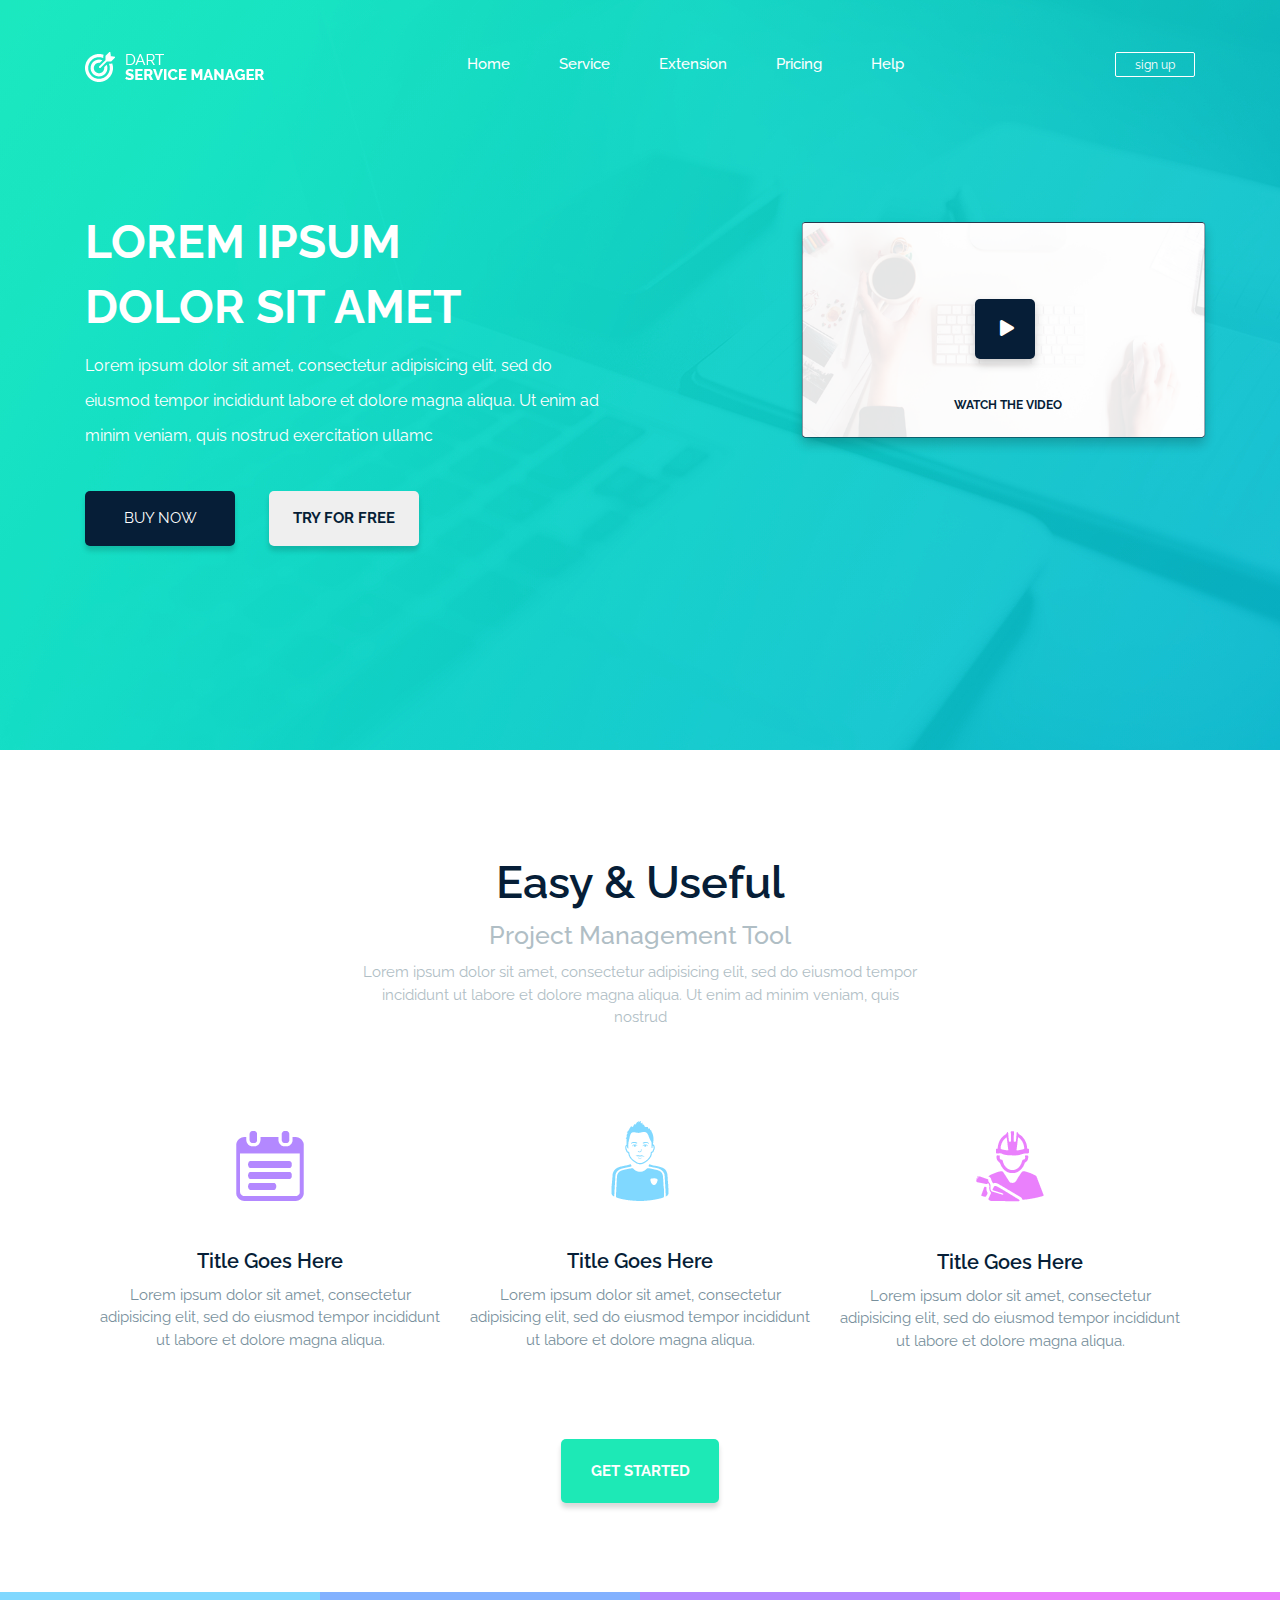
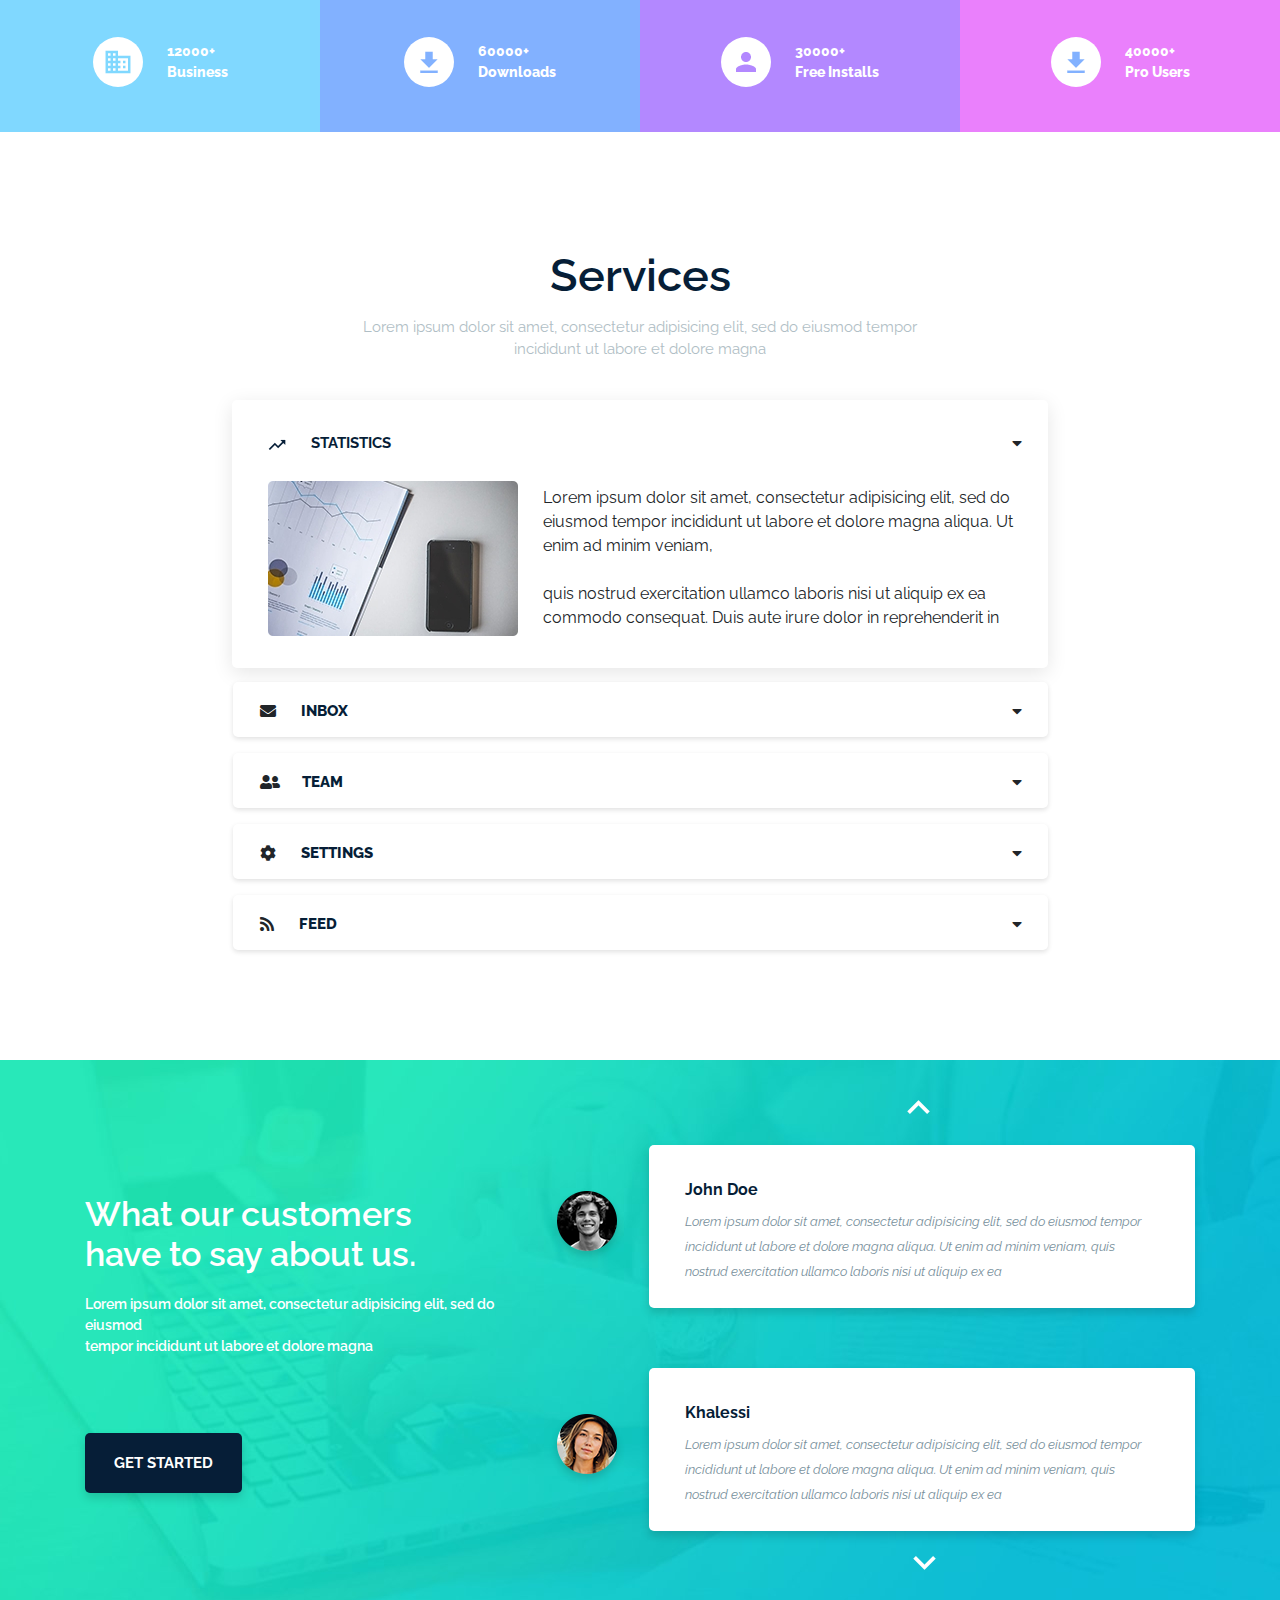
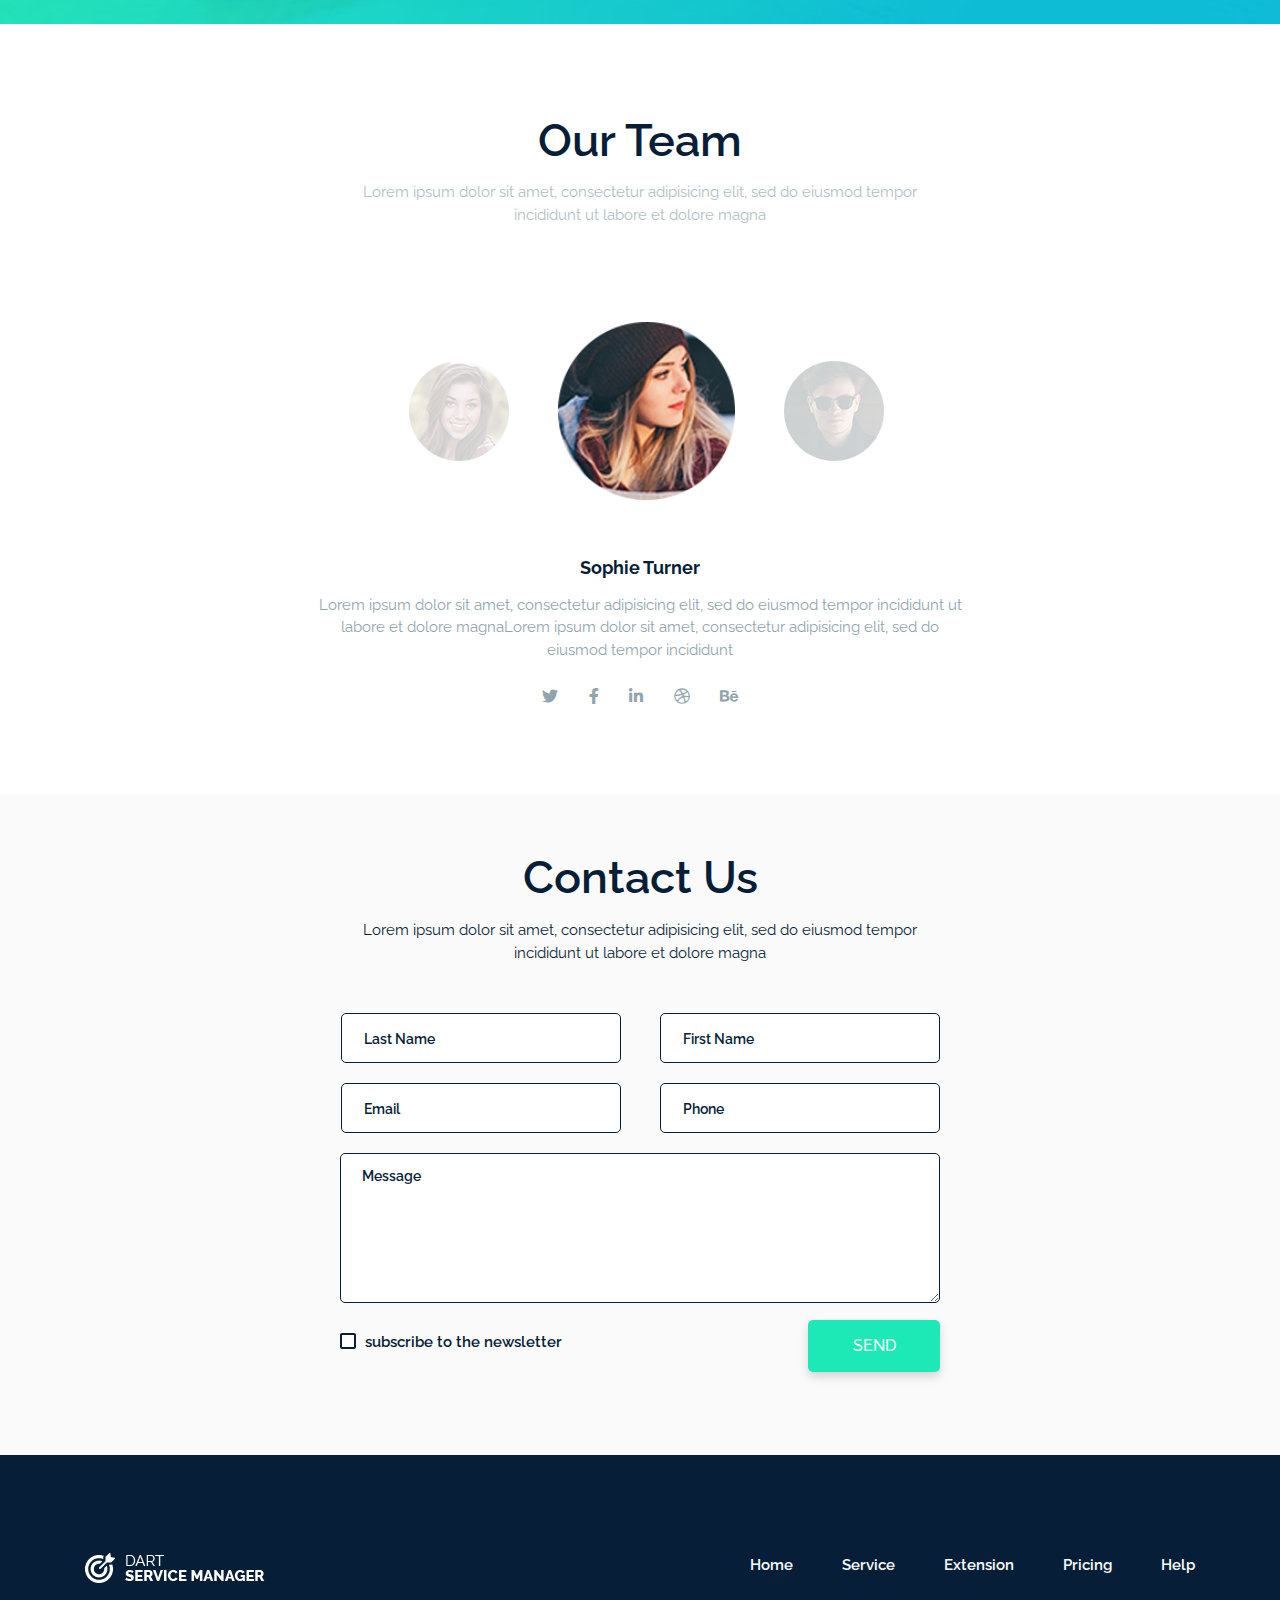
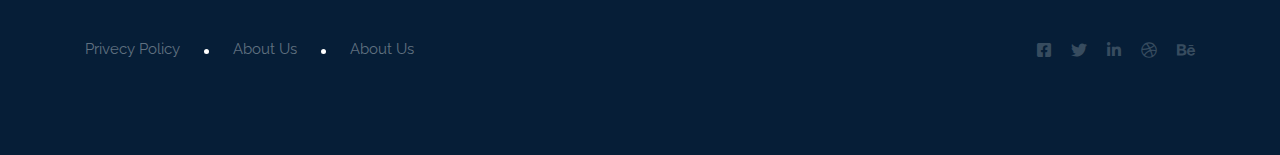
<file: src/index.html>
<!DOCTYPE html>
<html lang="en">
<head>
    <meta charset="UTF-8">
    <meta name="viewport" content="width=device-width, initial-scale=1.0">
    <title>Lemon X2</title>
    <link href="https://fonts.googleapis.com/css2?family=Raleway:ital,wght@0,400;0,600;0,700;0,800;1,500&display=swap" rel="stylesheet">
    <link rel="stylesheet" href="css/bootstrap-reboot.min.css">
    <link rel="stylesheet" href="css/bootstrap-grid.min.css">
    <link rel="stylesheet" href="css/fontawesome-free/css/all.min.css">
    <link rel="stylesheet" href="css/style.min.css">
    
</head>
<body>
    <header>
        <div class="container">
            <div class="header_menu">
                <div class="logo"><a href="#"><img src="icons/logo.png" alt=""></a></div>
                <nav>
                    <ul class="menu">
                        <li class="menu_item"><a href="#" class="menu_link">Home</a></li>
                        <li class="menu_item"><a href="#" class="menu_link">Service</a></li>
                        <li class="menu_item"><a href="#" class="menu_link">Extension</a></li>
                        <li class="menu_item"><a href="#" class="menu_link">Pricing</a></li>
                        <li class="menu_item"><a href="#" class="menu_link">Help</a></li>
                    </ul>
                </nav>
                <button class="btn">sign up</button>
            </div>
            <div class="subheader">
                <div class="information">
                    <h1 class="title">lorem Ipsum <br> Dolor sit amet </h1>
                    <div class="header_text active">
                        Lorem ipsum dolor sit amet, consectetur adipisicing elit, sed do <br> eiusmod tempor incididunt labore et dolore magna aliqua. Ut enim ad <br> minim veniam, quis nostrud exercitation ullamc
                    </div>
                    <div class="menu_btn">
                        <button class="buy">Buy now</button>
                        <button class="try">Try for free</button>
                    </div>
                </div>
                <div class="video">
                    <img src="img/video.png" alt="">
                    <button class="video_btn"><i class="fas fa-play"></i></button>
                    <div class="video_text">Watch the video</div>
                </div>
            </div>
        </div>
    </header>

    <section class="easy">
        <div class="container">
            <div class="easy_header">
                <div class="title">Easy & Useful</div>
                <div class="lable">Project Management Tool</div>
                <div class="sub_lable">Lorem ipsum dolor sit amet, consectetur adipisicing elit, sed do eiusmod tempor  <br>incididunt ut labore et dolore magna aliqua. Ut enim ad minim veniam, quis <br> nostrud</div>
            </div>

            <div class="easy_info">
                <div class="easy_info_block">
                    <div class="info_img">
                        <img src="icons/calendar.png" alt="">
                    </div>
                    <div class="info_text">
                        <div class="info_text_title">Title Goes Here</div>
                        <div class="info_text_text">Lorem ipsum dolor sit amet, consectetur <br> adipisicing elit, sed do eiusmod tempor incididunt <br> ut labore et dolore magna aliqua.</div>
                    </div>
                </div>
                <div class="easy_info_block">
                    <div class="info_img">
                        <img src="icons/human.png" alt="">
                    </div>
                    <div class="info_text">
                        <div class="info_text_title">Title Goes Here</div>
                        <div class="info_text_text">Lorem ipsum dolor sit amet, consectetur <br> adipisicing elit, sed do eiusmod tempor incididunt <br> ut labore et dolore magna aliqua.</div>
                    </div>
                </div>
                <div class="easy_info_block">
                    <div class="info_img">
                        <img src="icons/fireman.png" alt="">
                    </div>
                    <div class="info_text">
                        <div class="info_text_title">Title Goes Here</div>
                        <div class="info_text_text">Lorem ipsum dolor sit amet, consectetur <br> adipisicing elit, sed do eiusmod tempor incididunt <br> ut labore et dolore magna aliqua.</div>
                    </div>
                </div>
            </div>
            <button class="easy_btn">Get started</button>
        </div>
    </section>

    <section class="user_info">
        <div class="user_main">
            <div class="user_info_block_blue">
                <div class="info_block_text">
                    <div class="user_img"><img src="icons/city.png" alt="city"></div>
                    <div class="user_text">12000+ <br> Business</div>
                </div>
            </div>
            <div class="user_info_block_sin">
                <div class="info_block_text">
                    <div class="user_img"><img src="icons/donwload.png" alt="Downloads"></div>
                    <div class="user_text">60000+ <br> Downloads</div>
                </div>
            </div>
            <div class="user_info_block_purp">
                <div class="info_block_text">
                    <div class="user_img"><img src="icons/user_icons.png" alt="user"></div>
                    <div class="user_text">30000+ <br> Free Installs</div>
                </div>
            </div>
            <div class="user_info_block_pink">
                <div class="info_block_text">
                    <div class="user_img"><img src="icons/donwload.png" alt="Downloads"></div>
                    <div class="user_text">40000+ <br> Pro Users</div>
                </div>
            </div>
        </div>
    </section>

    <section class="service">
        <div class="container">
            <div class="service_header">
                <div class="title">Services</div>
                <div class="sub_lable">Lorem ipsum dolor sit amet, consectetur adipisicing elit, sed do eiusmod tempor <br> incididunt ut labore et dolore magna</div>
            </div>
            <div class="statistics">
                <div class="statistics_menu">
                    <div class="statistics_menu_logo">
                        <div class="statistics_menu_img"><img src="icons/diagram.png" alt="diagram"></div>
                        <div class="statistics_menu_H">Statistics</div>
                    </div>
                    <div class="drop_down"><i class="fas fa-caret-down"></i></div>
                </div>
                <div class="statistics_info">
                    <div class="statistics_info_img"><img src="img/analytics.jpg" alt="mobile"></div>
                    <div class="statistics_info_text">Lorem ipsum dolor sit amet, consectetur adipisicing elit, sed do <br> eiusmod tempor incididunt ut labore et dolore magna aliqua. Ut <br> enim ad minim veniam,
                        <br>
                        <br>
                    quis nostrud exercitation ullamco laboris nisi ut aliquip ex ea <br> commodo consequat. Duis aute irure dolor in reprehenderit in</div>
                </div>
            </div>
            <div class="service_menu">
                <div class="service_menu_item">
                    <div class="service_menu_item_logo">
                        <div class="service_menu_item_logo_I"><i class="fas fa-envelope"></i></div>
                        <div class="service_menu_item_logo_H">inbox</div>
                    </div>
                    <div class="serivce_menu_item_img"><i class="fas fa-caret-down"></i></div>
                </div>
            </div>
            <div class="service_menu team">
                <div class="service_menu_item">
                    <div class="service_menu_item_logo">
                        <div class="service_menu_item_logo_I"><i class="fas fa-user-friends"></i></div>
                        <div class="service_menu_item_logo_H">team</div>
                    </div>
                    <div class="serivce_menu_item_img"><i class="fas fa-caret-down"></i></div>
                </div>
            </div>
            <div class="service_menu">
                <div class="service_menu_item">
                    <div class="service_menu_item_logo">
                        <div class="service_menu_item_logo_I"><i class="fas fa-cog"></i></div>
                        <div class="service_menu_item_logo_H">settings</div>
                    </div>
                    <div class="serivce_menu_item_img"><i class="fas fa-caret-down"></i></div>
                </div>
            </div>
            <div class="service_menu">
                <div class="service_menu_item">
                    <div class="service_menu_item_logo">
                        <div class="service_menu_item_logo_I"><i class="fas fa-rss"></i></div>
                        <div class="service_menu_item_logo_H">feed</div>
                    </div>
                    <div class="serivce_menu_item_img"><i class="fas fa-caret-down"></i></div>
                </div>
            </div>
        </div>
    </section>

    <section class="comments">
        <div class="container">
            <div class="comments_main">

                <div class="comments_logo">
                    <div class="comments_text_block">
                        <h2 class="comments_title">What our customers <br> have to say about us.</h2>
                        <div class="comments_lable">Lorem ipsum dolor sit amet, consectetur adipisicing elit, sed do eiusmod <br> tempor incididunt ut labore et dolore magna</div>
                        <button class="started">Get started</button>
                    </div>
                </div>

                <div class="comments_user">
                    <div class="comments_user_block">
                        <div class="dropUp"><img src="icons/dropUp.png" alt="dropUp"></div>
                        <div class="comments_user_text_block">
                            <div class="comments_user_img"><img src="img/comments_man.png" alt="man"></div>
                            <div class="comments_user_comment">
                                <div class="service_menu_item_logo_H">John Doe</div>
                                <div class="comments_user_label">Lorem ipsum dolor sit amet, consectetur adipisicing elit, sed do eiusmod tempor <br> incididunt ut labore et dolore magna aliqua. Ut enim ad minim veniam, quis <br> nostrud exercitation ullamco laboris nisi ut aliquip ex ea</div>
                            </div>
                        </div>
                        <!-- woman commment -->
                        <div class="comments_user_text_block">
                            <div class="comments_user_img"><img src="img/comments_woman.png" alt="man"></div>
                            <div class="comments_user_comment">
                                <div class="service_menu_item_logo_H">Khalessi</div>
                                <div class="comments_user_label">Lorem ipsum dolor sit amet, consectetur adipisicing elit, sed do eiusmod tempor <br> incididunt ut labore et dolore magna aliqua. Ut enim ad minim veniam, quis <br> nostrud exercitation ullamco laboris nisi ut aliquip ex ea</div>
                            </div>
                        </div>
                        <div class="dropUpDown"><img src="icons/dropUp.png" alt="dropUp"></div>
                    </div>
                </div>

            </div>
        </div>
    </section>

    <section class="team">
        <div class="container">
            <div class="title">Our Team</div>
            <div class="sub_lable">Lorem ipsum dolor sit amet, consectetur adipisicing elit, sed do eiusmod tempor <br> incididunt ut labore et dolore magna</div>
            <div class="slider">
                <div class="slider_img">
                    <img src="img/team_leftWoman.png" alt="woman">
                    <img src="img/Team_woman.png" alt="woman">
                    <img src="img/team_man.png" alt="man">
                </div>
            </div>
            <div class="team_name">Sophie Turner</div>
            <div class="team_name_comment">Lorem ipsum dolor sit amet, consectetur adipisicing elit, sed do eiusmod tempor incididunt ut <br> labore et dolore magnaLorem ipsum dolor sit amet, consectetur adipisicing elit, sed do <br> eiusmod tempor incididunt</div> 
            <div class="social">
                <a href="#"><i class="fab fa-twitter"></i></a>
                <a href="#"><i class="fab fa-facebook-f"></i></a>
                <a href="#"><i class="fab fa-linkedin-in"></i></a>
                <a href="#"><i class="fab fa-dribbble"></i></a>
                <a href="#"><i class="fab fa-behance"></i></a>
            </div>
        </div>
    </section>

    <section class="contact">
        <div class="container">
            <div class="title">Contact Us</div>
            <div class="lable">Lorem ipsum dolor sit amet, consectetur adipisicing elit, sed do eiusmod tempor <br> incididunt ut labore et dolore magna</div>

            <form action="#" method="post">
                <div class="form_input">
                    <div class="left_input">
                        <input type="text" name="user_last_name" placeholder="Last Name">
                        <input type="text" name="user_first_name" placeholder="First Name">
                    </div>
                    <div class="right_input">
                        <input type="mail" name="user_mail" placeholder="Email">
                        <input type="tel" name="user_phone" placeholder="Phone">
                    </div>    
                </div>
                <textarea name="text" id="contact_message" cols="600" rows="150" placeholder="Message"></textarea><br>
                <div class="check">
                    <div class="check_block">
                        <input type="checkbox" name="user_subscribe" id="user_check" ><label for="user_check">subscribe to the newsletter</label>
                    </div>
                    
                    <button type="submit" class="check_btn">send</button>
                </div>
                
            </form>
        </div>
    </section>
    <footer>
        <div class="container">
            <div class="footer_menu">
                <div class="footer_menu_information">
                    <div class="logo"><img src="icons/logo.png" alt="dart"></div>
                    <div class="information_link">
                        <a href="#">Privecy Policy </a><span class="circle"></span>
                        <a href="#">About Us </a><span class="circle"></span>
                        <a href="#">About Us</a>
                    </div>
                </div>
                <div class="footer_menu_link">
                    <nav>
                        <ul class="menu_link">
                            <li class="menu_link_item"><a href="#">Home</a></li>
                            <li class="menu_link_item"><a href="#">Service</a></li>
                            <li class="menu_link_item"><a href="#">Extension</a></li>
                            <li class="menu_link_item"><a href="#">Pricing</a></li>
                            <li class="menu_link_item last_item"><a href="#">Help</a></li>
                        </ul>
                    </nav>
                    <div class="social">
                        <div class="social_item"><i class="fab fa-facebook-square"></i></div>
                        <div class="social_item"><i class="fab fa-twitter"></i></div>
                        <div class="social_item"><i class="fab fa-linkedin-in"></i></div>
                        <div class="social_item"><i class="fab fa-dribbble"></i></div>
                        <div class="social_item"><i class="fab fa-behance"></i></div>
                    </div>
                </div>
            </div>
        </div>
    </footer>
</body>
</html>
</file>
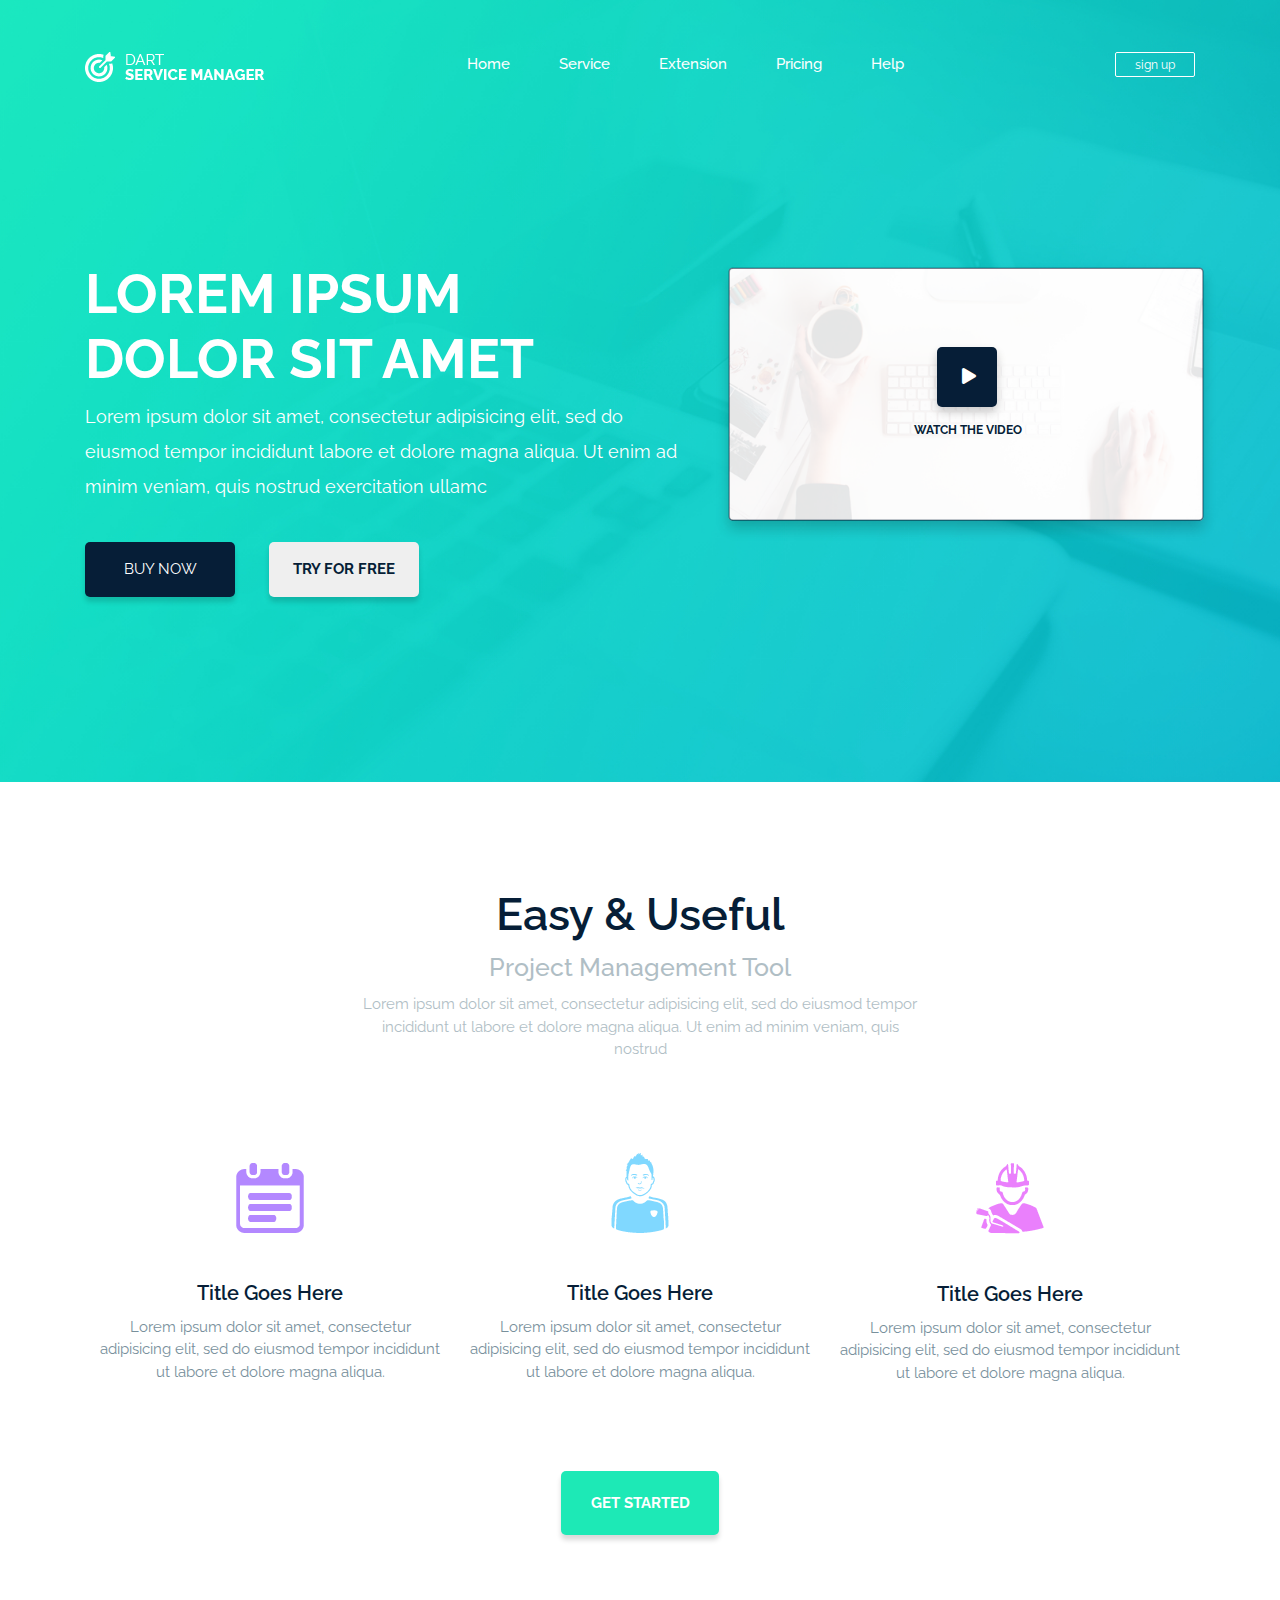
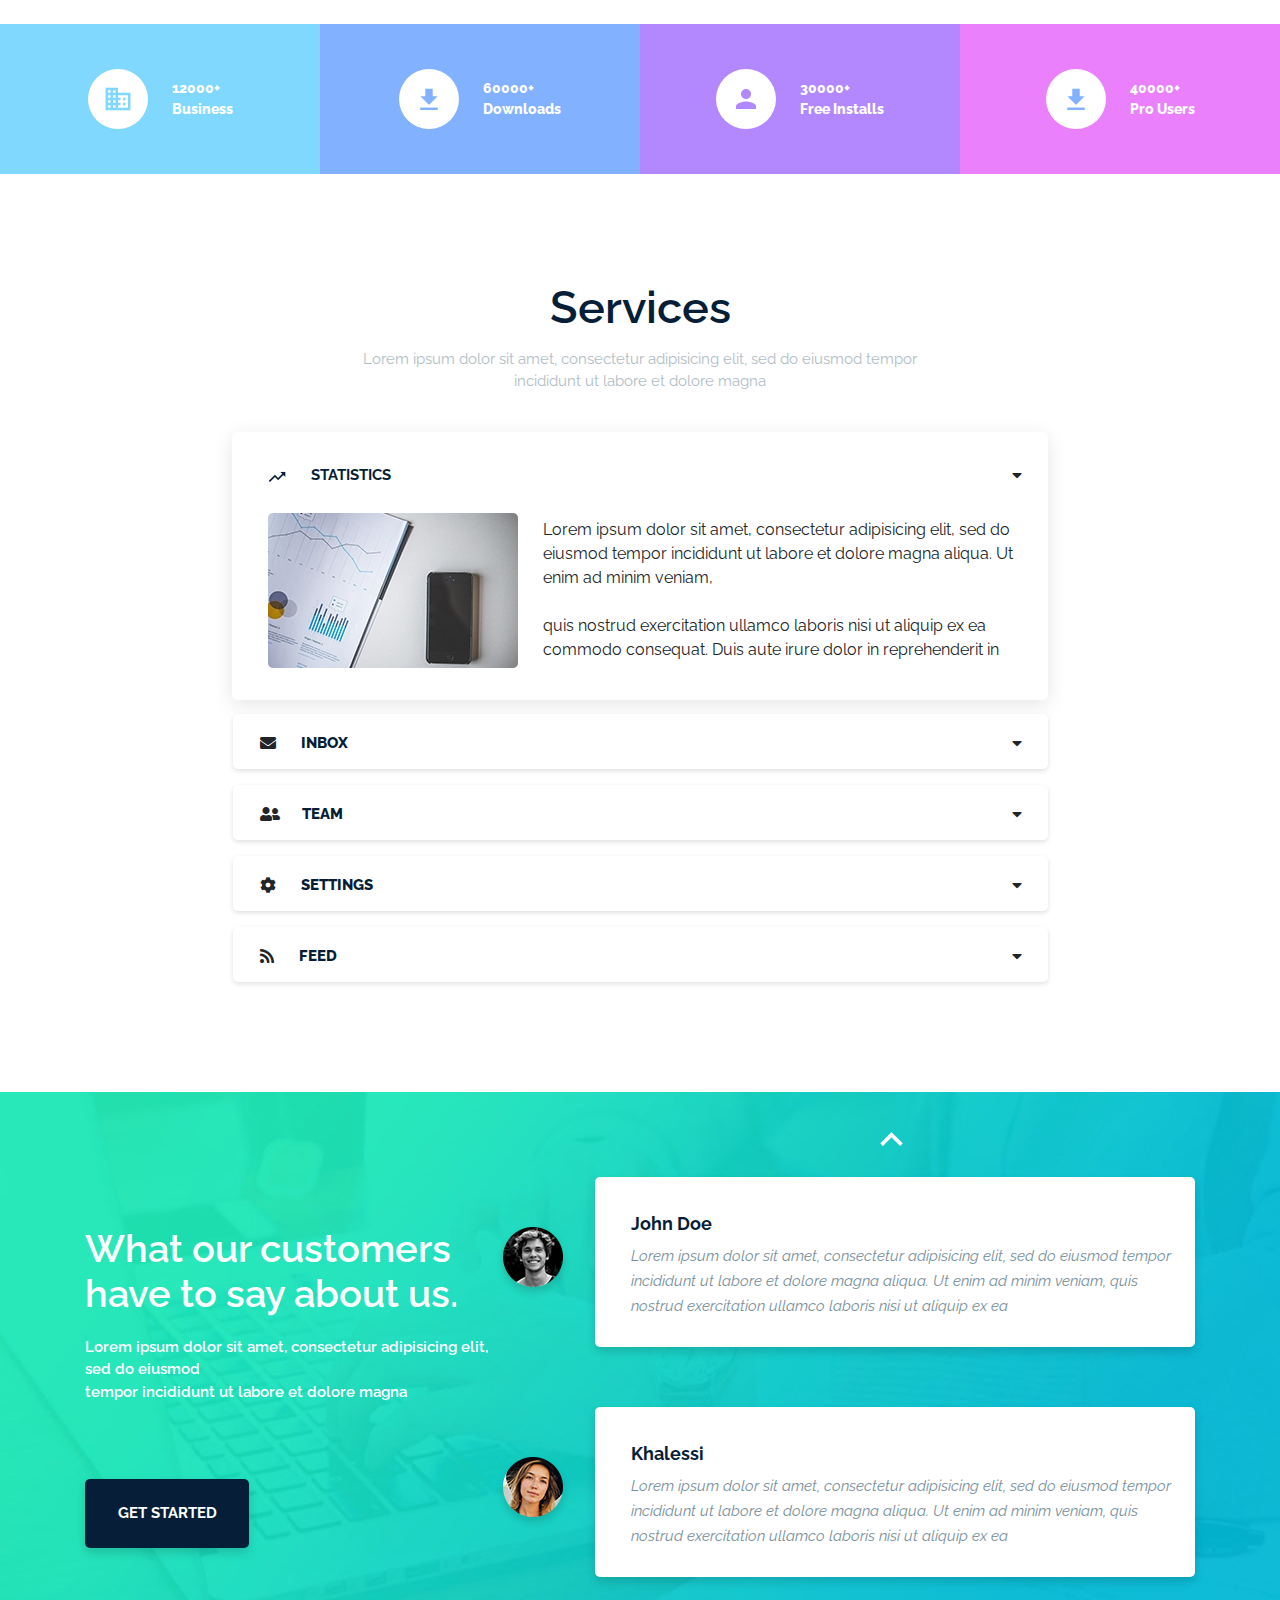
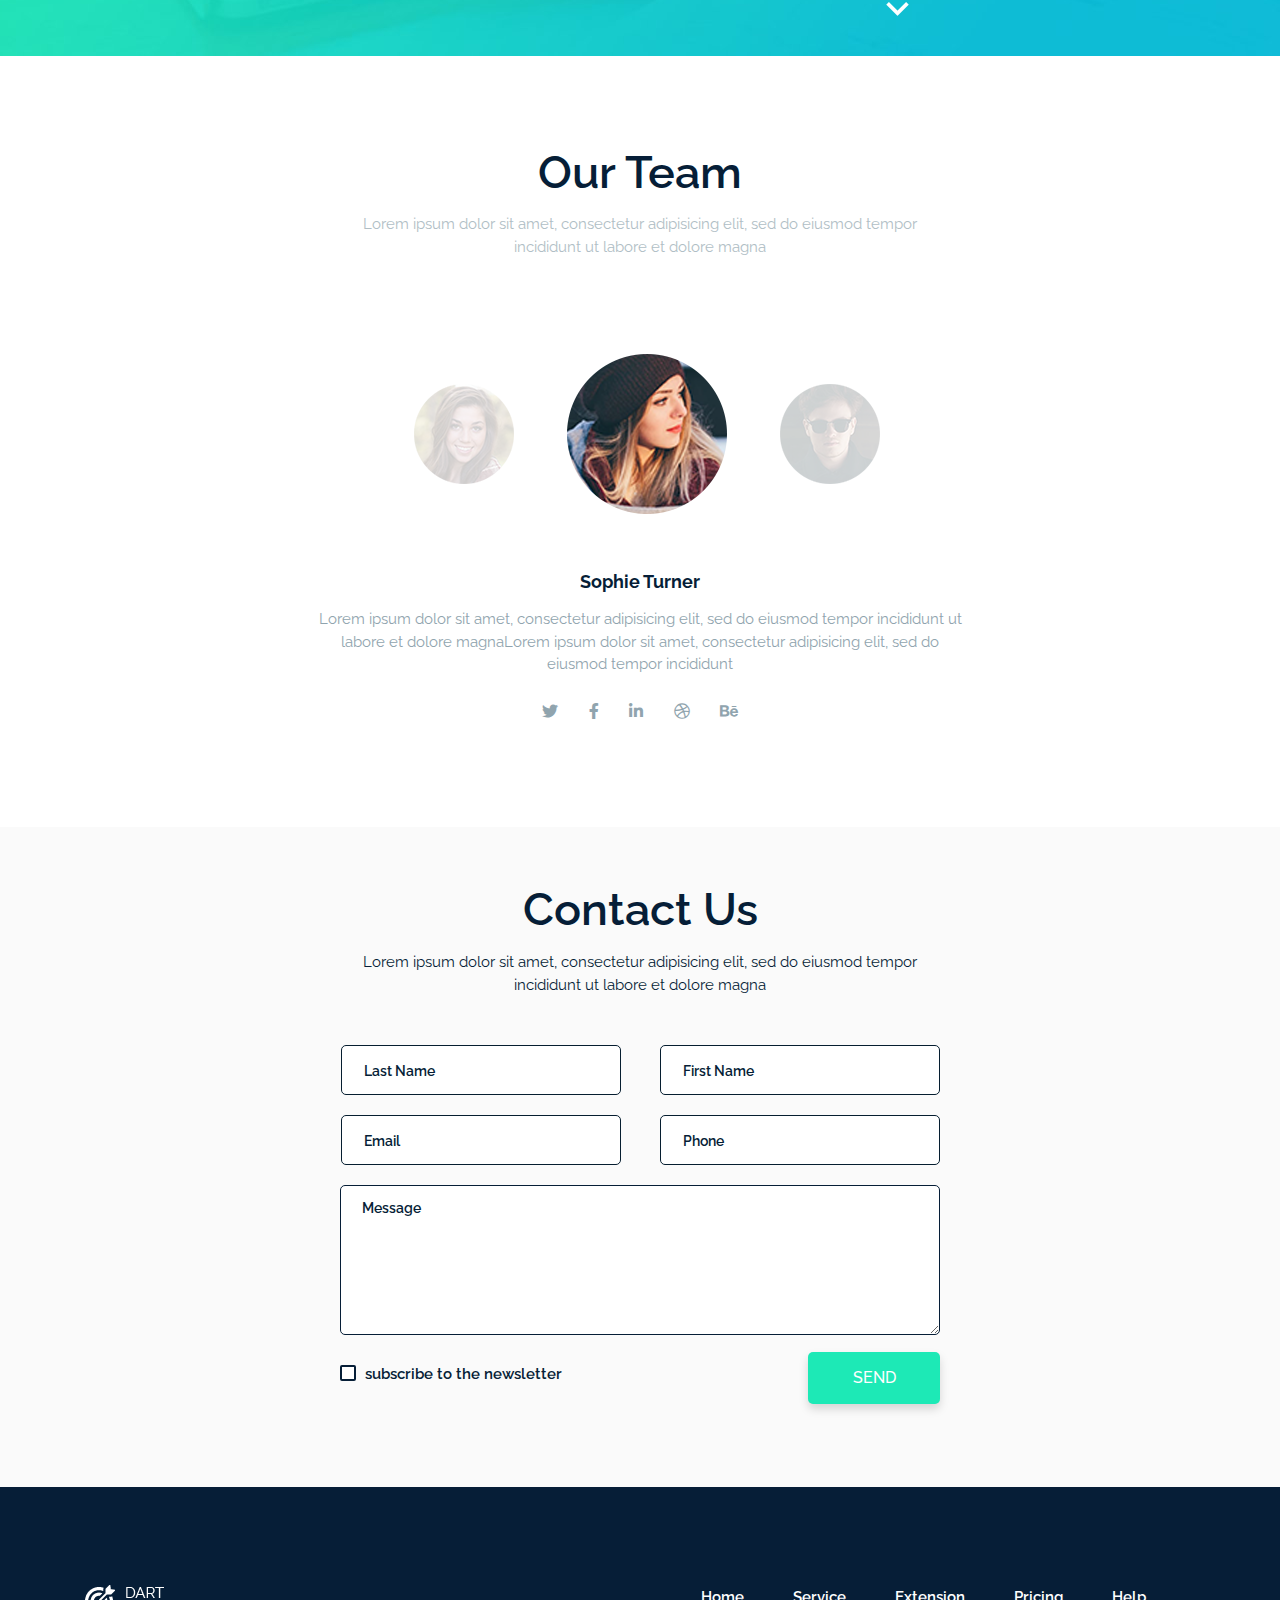
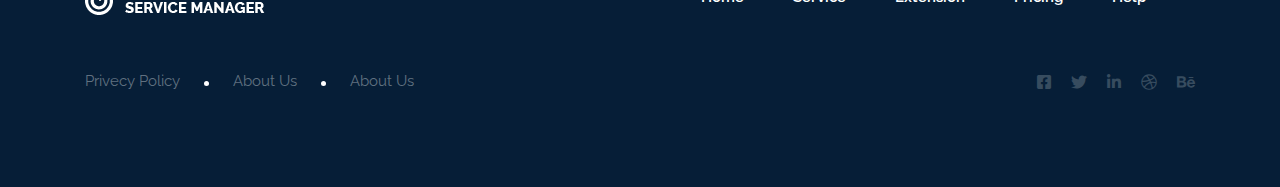
<file: src/lemons/index.html>
<!DOCTYPE html>
<html lang="en">
<head>
    <meta charset="UTF-8">
    <meta name="viewport" content="width=device-width, initial-scale=1.0">
    <title>Lemon</title>
    <link href="https://fonts.googleapis.com/css2?family=Raleway:ital,wght@0,400;0,600;0,700;0,800;1,500&display=swap" rel="stylesheet">
    <link rel="stylesheet" href="css/bootstrap-reboot.min.css">
    <link rel="stylesheet" href="css/bootstrap-grid.min.css">
    <link rel="stylesheet" href="css/fontawesome-free/css/all.min.css">
    <link rel="stylesheet" href="css/style.min.css">
    
</head>
<body>
    <header>
        <div class="container">
            <div class="header_menu">
                <div class="logo"><a href="#"><img src="icons/logo.png" alt=""></a></div>
                <nav>
                    <ul class="menu">
                        <li class="menu_item"><a href="#" class="menu_link">Home</a></li>
                        <li class="menu_item"><a href="#" class="menu_link">Service</a></li>
                        <li class="menu_item"><a href="#" class="menu_link">Extension</a></li>
                        <li class="menu_item"><a href="#" class="menu_link">Pricing</a></li>
                        <li class="menu_item"><a href="#" class="menu_link">Help</a></li>
                    </ul>
                </nav>
                <button class="btn">sign up</button>
            </div>
            <div class="subheader">
                <div class="information">
                    <h1 class="title">lorem Ipsum <br> Dolor sit amet</h1>
                    <div class="header_text">
                        Lorem ipsum dolor sit amet, consectetur adipisicing elit, sed do <br> eiusmod tempor incididunt labore et dolore magna aliqua. Ut enim ad <br> minim veniam, quis nostrud exercitation ullamc
                    </div>
                    <div class="menu_btn">
                        <button class="buy">Buy now</button>
                        <button class="try">Try for free</button>
                    </div>
                    
                </div>
                <div class="video">
                    <img src="img/video.png" alt="">
                    <button class="video_btn"><i class="fas fa-play"></i></button>
                    <div class="video_text">Watch the video</div>
                </div>
            </div>
        </div>
    </header>

    <section class="easy">
        <div class="container">
            <div class="easy_header">
                <div class="title">Easy & Useful</div>
                <div class="lable">Project Management Tool</div>
                <div class="sub_lable">Lorem ipsum dolor sit amet, consectetur adipisicing elit, sed do eiusmod tempor  <br>incididunt ut labore et dolore magna aliqua. Ut enim ad minim veniam, quis <br> nostrud</div>
            </div>

            <div class="easy_info">
                <div class="easy_info_block">
                    <div class="info_img">
                        <img src="icons/calendar.png" alt="">
                    </div>
                    <div class="info_text">
                        <div class="info_text_title">Title Goes Here</div>
                        <div class="info_text_text">Lorem ipsum dolor sit amet, consectetur <br> adipisicing elit, sed do eiusmod tempor incididunt <br> ut labore et dolore magna aliqua.</div>
                    </div>
                </div>
                <div class="easy_info_block">
                    <div class="info_img">
                        <img src="icons/human.png" alt="">
                    </div>
                    <div class="info_text">
                        <div class="info_text_title">Title Goes Here</div>
                        <div class="info_text_text">Lorem ipsum dolor sit amet, consectetur <br> adipisicing elit, sed do eiusmod tempor incididunt <br> ut labore et dolore magna aliqua.</div>
                    </div>
                </div>
                <div class="easy_info_block">
                    <div class="info_img">
                        <img src="icons/fireman.png" alt="">
                    </div>
                    <div class="info_text">
                        <div class="info_text_title">Title Goes Here</div>
                        <div class="info_text_text">Lorem ipsum dolor sit amet, consectetur <br> adipisicing elit, sed do eiusmod tempor incididunt <br> ut labore et dolore magna aliqua.</div>
                    </div>
                </div>
            </div>
            <button class="easy_btn">Get started</button>
        </div>
    </section>

    <section class="user_info">
        <div class="user_main">
            <div class="user_info_block_blue">
                <div class="info_block_text">
                    <div class="user_img"><img src="icons/city.png" alt="city"></div>
                    <div class="user_text">12000+ <br> Business</div>
                </div>
            </div>
            <div class="user_info_block_sin">
                <div class="info_block_text">
                    <div class="user_img"><img src="icons/donwload.png" alt="Downloads"></div>
                    <div class="user_text">60000+ <br> Downloads</div>
                </div>
            </div>
            <div class="user_info_block_purp">
                <div class="info_block_text">
                    <div class="user_img"><img src="icons/user_icons.png" alt="user"></div>
                    <div class="user_text">30000+ <br> Free Installs</div>
                </div>
            </div>
            <div class="user_info_block_pink">
                <div class="info_block_text">
                    <div class="user_img"><img src="icons/donwload.png" alt="Downloads"></div>
                    <div class="user_text">40000+ <br> Pro Users</div>
                </div>
            </div>
        </div>
    </section>

    <section class="service">
        <div class="container">
            <div class="service_header">
                <div class="title">Services</div>
                <div class="sub_lable">Lorem ipsum dolor sit amet, consectetur adipisicing elit, sed do eiusmod tempor <br> incididunt ut labore et dolore magna</div>
            </div>
            <div class="statistics">
                <div class="statistics_menu">
                    <div class="statistics_menu_logo">
                        <div class="statistics_menu_img"><img src="icons/diagram.png" alt="diagram"></div>
                        <div class="statistics_menu_H">Statistics</div>
                    </div>
                    <div class="drop_down"><i class="fas fa-caret-down"></i></div>
                </div>
                <div class="statistics_info">
                    <div class="statistics_info_img"><img src="img/analytics.jpg" alt="mobile"></div>
                    <div class="statistics_info_text">Lorem ipsum dolor sit amet, consectetur adipisicing elit, sed do <br> eiusmod tempor incididunt ut labore et dolore magna aliqua. Ut <br> enim ad minim veniam,
                        <br>
                        <br>
                    quis nostrud exercitation ullamco laboris nisi ut aliquip ex ea <br> commodo consequat. Duis aute irure dolor in reprehenderit in</div>
                </div>
            </div>
            <div class="service_menu">
                <div class="service_menu_item">
                    <div class="service_menu_item_logo">
                        <div class="service_menu_item_logo_I"><i class="fas fa-envelope"></i></div>
                        <div class="service_menu_item_logo_H">inbox</div>
                    </div>
                    <div class="serivce_menu_item_img"><i class="fas fa-caret-down"></i></div>
                </div>
            </div>
            <div class="service_menu team">
                <div class="service_menu_item">
                    <div class="service_menu_item_logo">
                        <div class="service_menu_item_logo_I"><i class="fas fa-user-friends"></i></div>
                        <div class="service_menu_item_logo_H">team</div>
                    </div>
                    <div class="serivce_menu_item_img"><i class="fas fa-caret-down"></i></div>
                </div>
            </div>
            <div class="service_menu">
                <div class="service_menu_item">
                    <div class="service_menu_item_logo">
                        <div class="service_menu_item_logo_I"><i class="fas fa-cog"></i></div>
                        <div class="service_menu_item_logo_H">settings</div>
                    </div>
                    <div class="serivce_menu_item_img"><i class="fas fa-caret-down"></i></div>
                </div>
            </div>
            <div class="service_menu">
                <div class="service_menu_item">
                    <div class="service_menu_item_logo">
                        <div class="service_menu_item_logo_I"><i class="fas fa-rss"></i></div>
                        <div class="service_menu_item_logo_H">feed</div>
                    </div>
                    <div class="serivce_menu_item_img"><i class="fas fa-caret-down"></i></div>
                </div>
            </div>
        </div>
    </section>

    <section class="comments">
        <div class="container">
            <div class="comments_main">

                <div class="comments_logo">
                    <div class="comments_text_block">
                        <h2 class="comments_title">What our customers <br> have to say about us.</h2>
                        <div class="comments_lable">Lorem ipsum dolor sit amet, consectetur adipisicing elit, sed do eiusmod <br> tempor incididunt ut labore et dolore magna</div>
                        <button class="started">Get started</button>
                    </div>
                </div>

                <div class="comments_user">
                    <div class="comments_user_block">
                        <div class="dropUp"><img src="icons/dropUp.png" alt="dropUp"></div>
                        <div class="comments_user_text_block">
                            <div class="comments_user_img"><img src="img/comments_man.png" alt="man"></div>
                            <div class="comments_user_comment">
                                <div class="service_menu_item_logo_H">John Doe</div>
                                <div class="comments_user_label">Lorem ipsum dolor sit amet, consectetur adipisicing elit, sed do eiusmod tempor <br> incididunt ut labore et dolore magna aliqua. Ut enim ad minim veniam, quis <br> nostrud exercitation ullamco laboris nisi ut aliquip ex ea</div>
                            </div>
                        </div>
                        <!-- woman commment -->
                        <div class="comments_user_text_block">
                            <div class="comments_user_img"><img src="img/comments_woman.png" alt="man"></div>
                            <div class="comments_user_comment">
                                <div class="service_menu_item_logo_H">Khalessi</div>
                                <div class="comments_user_label">Lorem ipsum dolor sit amet, consectetur adipisicing elit, sed do eiusmod tempor <br> incididunt ut labore et dolore magna aliqua. Ut enim ad minim veniam, quis <br> nostrud exercitation ullamco laboris nisi ut aliquip ex ea</div>
                            </div>
                        </div>
                        <div class="dropUpDown"><img src="icons/dropUp.png" alt="dropUp"></div>
                    </div>
                </div>

            </div>
        </div>
    </section>

    <section class="team">
        <div class="container">
            <div class="title">Our Team</div>
            <div class="sub_lable">Lorem ipsum dolor sit amet, consectetur adipisicing elit, sed do eiusmod tempor <br> incididunt ut labore et dolore magna</div>
            <div class="slider">
                <div class="slider_img">
                    <img src="img/team_leftWoman.png" alt="woman">
                    <img src="img/Team_woman.png" alt="woman">
                    <img src="img/team_man.png" alt="man">
                </div>
            </div>
            <div class="team_name">Sophie Turner</div>
            <div class="team_name_comment">Lorem ipsum dolor sit amet, consectetur adipisicing elit, sed do eiusmod tempor incididunt ut <br> labore et dolore magnaLorem ipsum dolor sit amet, consectetur adipisicing elit, sed do <br> eiusmod tempor incididunt</div> 
            <div class="social">
                <a href="#"><i class="fab fa-twitter"></i></a>
                <a href="#"><i class="fab fa-facebook-f"></i></a>
                <a href="#"><i class="fab fa-linkedin-in"></i></a>
                <a href="#"><i class="fab fa-dribbble"></i></a>
                <a href="#"><i class="fab fa-behance"></i></a>
            </div>
        </div>
    </section>

    <section class="contact">
        <div class="container">
            <div class="title">Contact Us</div>
            <div class="lable">Lorem ipsum dolor sit amet, consectetur adipisicing elit, sed do eiusmod tempor <br> incididunt ut labore et dolore magna</div>

            <form action="#" method="post">
                <div class="form_input">
                    <div class="left_input">
                        <input type="text" name="user_last_name" placeholder="Last Name">
                        <input type="text" name="user_first_name" placeholder="First Name">
                    </div>
                    <div class="right_input">
                        <input type="mail" name="user_mail" placeholder="Email">
                        <input type="tel" name="user_phone" placeholder="Phone">
                    </div>    
                </div>
                <textarea name="text" id="contact_message" cols="600" rows="150" placeholder="Message"></textarea><br>
                <div class="check">
                    <div class="check_block">
                        <input type="checkbox" name="user_subscribe" id="user_check" ><label for="user_check">subscribe to the newsletter</label>
                    </div>
                    
                    <button type="submit" class="check_btn">send</button>
                </div>
                
            </form>
        </div>
    </section>
    <footer>
        <div class="container">
            <div class="footer_menu">
                <div class="footer_menu_information">
                    <div class="logo"><img src="icons/logo.png" alt="dart"></div>
                    <div class="information_link">
                        <a href="#">Privecy Policy </a><span class="circle"></span>
                        <a href="#">About Us </a><span class="circle"></span>
                        <a href="#">About Us</a>
                    </div>
                </div>
                <div class="footer_menu_link">
                    <nav>
                        <ul class="menu_link">
                            <li class="menu_link_item"><a href="#">Home</a></li>
                            <li class="menu_link_item"><a href="#">Service</a></li>
                            <li class="menu_link_item"><a href="#">Extension</a></li>
                            <li class="menu_link_item"><a href="#">Pricing</a></li>
                            <li class="menu_link_item last_item"><a href="#">Help</a></li>
                        </ul>
                    </nav>
                    <div class="social">
                        <div class="social_item"><i class="fab fa-facebook-square"></i></div>
                        <div class="social_item"><i class="fab fa-twitter"></i></div>
                        <div class="social_item"><i class="fab fa-linkedin-in"></i></div>
                        <div class="social_item"><i class="fab fa-dribbble"></i></div>
                        <div class="social_item"><i class="fab fa-behance"></i></div>
                    </div>
                </div>
            </div>
        </div>
    </footer>
</body>
</html>
</file>
<file: src/css/style.min.css>
*{font-family:'Raleway', sans-serif}li{list-style-type:none}.title{font-size:45px;font-weight:600;color:#061e37}.sub_lable{font-size:15px;font-weight:400;color:#b0bec5}.comments{font-size:15px;font-weight:400;color:#b0bec5}header{min-height:750px;background:url("../img/header.jpg") center center/cover no-repeat;padding:52px 0 185px 0;position:relative}header .header_menu{display:-webkit-box;display:-ms-flexbox;display:flex;-webkit-box-pack:justify;-ms-flex-pack:justify;justify-content:space-between}header nav .menu{display:-webkit-box;display:-ms-flexbox;display:flex}header nav .menu_link{color:#fff;font-size:15px;font-weight:500;margin-right:49px;text-decoration:none}header nav .menu_link:hover{color:#061e37}header .btn{width:80px;height:25px;border-radius:2px;border:1px solid #ffffff;background:transparent;color:#fff;font-size:12px;font-weight:400;outline:none}header .subheader{display:-webkit-box;display:-ms-flexbox;display:flex;-webkit-box-pack:justify;-ms-flex-pack:justify;justify-content:space-between}header .subheader .information .title{color:#fff;font-size:55px;font-weight:bold;line-height:65px;text-transform:uppercase;margin-top:169px}header .subheader .information .header_text{color:#ffffff;font-size:18px;font-weight:400;line-height:35px}header .subheader .information .menu_btn{margin-top:38px}header .subheader .information .menu_btn .buy{width:150px;height:55px;-webkit-box-shadow:0 5px 5px rgba(0,0,0,0.15);box-shadow:0 5px 5px rgba(0,0,0,0.15);border-radius:5px;font-size:15px;text-transform:uppercase;border:none;margin-right:30px;background-color:#061e37;color:#fff;font-weight:400}header .subheader .information .menu_btn .try{width:150px;height:55px;-webkit-box-shadow:0 5px 5px rgba(0,0,0,0.15);box-shadow:0 5px 5px rgba(0,0,0,0.15);border-radius:5px;font-size:15px;text-transform:uppercase;border:none;color:#061e37;font-weight:700;text-transform:uppercase}header .subheader .video{margin-top:171px}header .subheader .video img{margin-right:-85px;max-height:320px;max-width:600px;width:500px}header .subheader .video_btn{width:60px;height:60px;-webkit-box-shadow:0 5px 10px rgba(0,0,0,0.2);box-shadow:0 5px 10px rgba(0,0,0,0.2);border-radius:5px;background-color:#061e37;-webkit-transform:translateX(-198px) translateY(-24px);transform:translateX(-198px) translateY(-24px);border:none;padding-left:10px}header .subheader .video_text{font-size:12px;font-weight:700;text-transform:uppercase;color:#061e37;text-align:center;-webkit-transform:translateX(12px) translateY(-120px);transform:translateX(12px) translateY(-120px)}header .subheader .video .fa-play:before{color:#ffffff}.easy{padding:99px 0 89px 0}.easy_header{text-align:center}.easy_header .lable{font-size:25px;font-weight:500;color:#b0bec5}.easy_header .sub_lable{margin-top:7px}.easy_info{display:-webkit-box;display:-ms-flexbox;display:flex;-ms-flex-pack:distribute;justify-content:space-around;margin-top:102px}.easy_info_block .info_img img{display:block;margin:0 auto}.easy_info_block:nth-child(even){-webkit-transform:translateY(-10px);transform:translateY(-10px)}.easy_info .info_text{margin-top:45px;text-align:center}.easy_info .info_text_title{font-size:20px;font-weight:600;color:#061e37}.easy_info .info_text_text{font-size:15px;font-weight:400;color:#78909c;margin-top:45px;margin-top:8px}.easy_btn{display:block;-webkit-box-shadow:0px 5px 5px 0px rgba(0,0,0,0.15);box-shadow:0px 5px 5px 0px rgba(0,0,0,0.15);width:158px;height:64px;background-color:#1de9b6;border-radius:5.0px;font-size:15px;font-weight:700;text-transform:uppercase;color:#ffffff;margin:0 auto;margin-top:78px;border:none}.user_info{position:relative;height:150px}.user_info .user_main{display:-webkit-box;display:-ms-flexbox;display:flex}.user_info_block_blue{background-color:#80d8ff;width:400px}.user_info_block_sin{background-color:#82b1ff;width:400px}.user_info_block_purp{background-color:#b388ff;width:400px}.user_info_block_pink{background-color:#ea80fc;width:400px}.user_info .user_img{display:-webkit-box;display:-ms-flexbox;display:flex;-webkit-box-pack:center;-ms-flex-pack:center;justify-content:center;-webkit-box-align:center;-ms-flex-align:center;align-items:center;width:60px;height:60px;border-radius:100%;background-color:#ffffff}.user_info .info_block_text{display:-webkit-box;display:-ms-flexbox;display:flex;-webkit-box-align:center;-ms-flex-align:center;align-items:center;-webkit-box-pack:center;-ms-flex-pack:center;justify-content:center;margin:45px 0 45px 0}.user_info .info_block_text .user_text{font-size:14px;font-weight:800;color:#ffffff;margin-left:24px}.service{padding:100px 0 94px 0}.service_header{text-align:center}.service_header .sub_lable{margin-top:6px}.service .statistics{-webkit-box-shadow:0px 5px 20px 0px rgba(0,0,0,0.1);box-shadow:0px 5px 20px 0px rgba(0,0,0,0.1);width:816px;height:268px;background-color:#ffffff;border-radius:5.0px;margin:0 auto;margin-top:39px;padding:32px 26px 48px 36px}.service .statistics_menu{display:-webkit-box;display:-ms-flexbox;display:flex;-webkit-box-pack:justify;-ms-flex-pack:justify;justify-content:space-between}.service .statistics_menu_logo{display:-webkit-box;display:-ms-flexbox;display:flex}.service .statistics_menu_img{margin-right:25px}.service .statistics_menu_H{font-size:15px;font-weight:700;text-transform:uppercase;color:#061e37}.service .statistics_info{display:-webkit-box;display:-ms-flexbox;display:flex;margin-top:25px;-webkit-box-align:center;-ms-flex-align:center;align-items:center}.service .statistics_info_text{margin-left:25px}.service .service_menu{-webkit-box-shadow:0px 2px 5px 0px rgba(0,0,0,0.12);box-shadow:0px 2px 5px 0px rgba(0,0,0,0.12);width:815px;height:55px;background-color:#ffffff;border-radius:5.0px;padding:21px 26px 22px 27px;margin:0 auto;margin-top:14px;margin-bottom:16px}.service .service_menu_item{display:-webkit-box;display:-ms-flexbox;display:flex;-webkit-box-pack:justify;-ms-flex-pack:justify;justify-content:space-between;-webkit-transform:translateY(-13%);transform:translateY(-13%)}.service .service_menu_item_logo{display:-webkit-box;display:-ms-flexbox;display:flex}.service .service_menu_item_logo_I{margin-right:25px}.service .service_menu_item_logo_H{font-size:15px;font-weight:800;text-transform:uppercase;color:#061e37}.service .team .service_menu_item_logo_I{margin-right:22px}.comments{background:url("../img/computers.jpg") center center/cover no-repeat;height:564px;padding:40px 0 70px 0}.comments_main{display:-webkit-box;display:-ms-flexbox;display:flex;-webkit-box-pack:justify;-ms-flex-pack:justify;justify-content:space-between}.comments_title{font-size:38px;line-height:1.2;font-weight:600;color:#fff}.comments_logo{margin-top:94px}.comments_logo .comments_text_block .started{-webkit-box-shadow:0px 5px 10px 0px rgba(0,0,0,0.15);box-shadow:0px 5px 10px 0px rgba(0,0,0,0.15);width:164px;height:69px;background-color:#061e37;border-radius:5.0px;border:none;font-size:15px;font-weight:700;text-transform:uppercase;color:#ffffff;margin-top:76px}.comments_lable{font-size:15px;font-weight:600;color:#fff;margin-top:19px}.comments_user_text_block{display:-webkit-box;display:-ms-flexbox;display:flex;margin-top:31px}.comments_user_text_block:nth-last-child(2){margin-top:60px}.comments_user_block .dropUp img,.comments_user_block .dropUpDown img{display:block;margin:0 auto;-webkit-transform:translateX(46px);transform:translateX(46px)}.comments_user_block .dropUpDown img{-webkit-transform:rotate(180deg) translateX(-52px);transform:rotate(180deg) translateX(-52px);margin-top:25px}.comments_user_img{margin:auto 0;margin-right:24px}.comments_user_comment{-webkit-box-shadow:0px 5px 10px 0px rgba(0,0,0,0.15);box-shadow:0px 5px 10px 0px rgba(0,0,0,0.15);width:600px;height:170px;background-color:#ffffff;border-radius:5.0px;padding:33px 10px 38px 36px}.comments_user_comment .service_menu_item_logo_H{font-size:18px;font-weight:700;color:#061e37}.comments_user_label{font-size:15px;line-height:25px;font-weight:400;color:#78909c;font-style:oblique;margin-top:7px}.team{height:771px;text-align:center;padding:83px 0 93px 0}.team .sub_lable{margin-top:7px}.team_name{font-size:18px;font-weight:700;color:#061e37;margin-top:54px}.team_name_comment{font-size:15px;font-weight:400;color:#90a4ae;margin-top:13px}.team .social{display:-webkit-box;display:-ms-flexbox;display:flex;-webkit-box-pack:justify;-ms-flex-pack:justify;justify-content:space-between;max-width:196px;margin:0 auto;margin-top:24px}.team .social a{color:#90a4ae}.team .slider{margin-top:96px}.team .slider_img{-webkit-transform:translateX(31px);transform:translateX(31px)}.team .slider_img img{margin-right:49px}.team .slider_img img:nth-child(odd){opacity:0.2}.contact{height:660px;text-align:center;padding:49px 0 80px 0;background-color:#fafafa}.contact .lable{font-size:15px;font-weight:400;color:#061e37;margin-top:8px}.contact #contact_message{max-width:600px;max-height:150px;border:1.0px solid #061e37;border-radius:5.0px}.contact #contact_message::-webkit-input-placeholder{font-size:14px;font-weight:600;color:#061e37;padding-left:19px;padding-top:10px}.contact #contact_message:-ms-input-placeholder{font-size:14px;font-weight:600;color:#061e37;padding-left:19px;padding-top:10px}.contact #contact_message::-ms-input-placeholder{font-size:14px;font-weight:600;color:#061e37;padding-left:19px;padding-top:10px}.contact #contact_message::placeholder{font-size:14px;font-weight:600;color:#061e37;padding-left:19px;padding-top:10px}.contact form{margin-top:49px}.contact form .form_input input:first-child{margin-right:35px}.contact form .form_input input{margin-bottom:20px}.contact form .form_input input:not([type="checkbox"]){width:280px;height:50px;border:1.0px solid #061e30;border-radius:5.0px}.contact form input::-webkit-input-placeholder{font-size:14px;font-weight:600;color:#061e37;padding:19px 0 19px 20px}.contact form input:-ms-input-placeholder{font-size:14px;font-weight:600;color:#061e37;padding:19px 0 19px 20px}.contact form input::-ms-input-placeholder{font-size:14px;font-weight:600;color:#061e37;padding:19px 0 19px 20px}.contact form input::placeholder{font-size:14px;font-weight:600;color:#061e37;padding:19px 0 19px 20px}.contact form .check{max-width:600px;margin:0 auto;display:-webkit-box;display:-ms-flexbox;display:flex;-webkit-box-pack:justify;-ms-flex-pack:justify;justify-content:space-between;margin-top:10px}.contact form .check_block{display:-webkit-box;display:-ms-flexbox;display:flex;-webkit-box-align:center;-ms-flex-align:center;align-items:center}.contact form .check_block #user_check{position:absolute;z-index:-1;opacity:0}.contact form .check_block #user_check+label{position:relative;cursor:pointer;padding:0}.contact form .check_block #user_check+label::before{content:'';margin-right:9px;display:inline-block;vertical-align:text-top;width:16px;height:16px;background:white;border:2px solid #061e37;border-radius:2.0px}.contact form .check_block #user_check:focus+label::before{-webkit-box-shadow:0 0 0 2px rgba(0,0,0,0.12);box-shadow:0 0 0 2px rgba(0,0,0,0.12)}.contact form .check_block #user_check:checked+label::before{background:#b0bec5}.contact form .check_block #user_check:disabled+label{background:#b8b8b8;cursor:auto}.contact form .check_block #user_check:disabled+label::before{-webkit-box-shadow:none;box-shadow:none;background:#ddd}.contact form .check_block #user_check:checked+label::after{content:'';position:absolute;left:5px;top:9px;background:white;width:2px;height:2px;-webkit-transform:rotate(45deg);transform:rotate(45deg)}.contact form .check_block label{font-size:15px;font-weight:600;color:#061e37}.contact form .check_btn{-webkit-box-shadow:0px 5px 10px 0px rgba(0,0,0,0.15);box-shadow:0px 5px 10px 0px rgba(0,0,0,0.15);width:132px;height:52px;background-color:#1de9b6;border-radius:5.0px;border:none;font-size:16px;line-height:30px;font-weight:500;text-transform:uppercase;color:#ffffff}footer{height:300px;background-color:#061e37;padding:98px 0 104px 0}footer .footer_menu{display:-webkit-box;display:-ms-flexbox;display:flex;-webkit-box-pack:justify;-ms-flex-pack:justify;justify-content:space-between}footer .footer_menu_information .information_link{margin-top:54px}footer .footer_menu_information .information_link .circle{display:inline-block;height:5px;width:5px;border-radius:50%;background-color:#ffffff;margin:0 20px 0 20px}footer .footer_menu_information .information_link a{font-size:15px;font-weight:400;color:#607180;text-decoration:none}footer .footer_menu_link .menu_link{display:-webkit-box;display:-ms-flexbox;display:flex}footer .footer_menu_link .menu_link_item a{font-size:15px;font-weight:600;color:#fff;margin-right:49px}footer .footer_menu_link .menu_link .last_item a{margin-right:0}footer .footer_menu_link .social{display:-webkit-box;display:-ms-flexbox;display:flex;-webkit-box-pack:end;-ms-flex-pack:end;justify-content:flex-end;margin-top:62px}footer .footer_menu_link .social_item{color:#374c5f;margin-right:20px}footer .footer_menu_link .social div:last-child{margin-right:0}@media (max-width: 1440px){header{max-height:750px}header .subheader .video img{width:425px}header .subheader .video{margin-top:126px}header .subheader .video_btn{display:inline-block;-webkit-transform:translateX(-160px) translateY(-7px);transform:translateX(-160px) translateY(-7px)}header .subheader .video_text{-webkit-transform:translateX(15px) translateY(-59px);transform:translateX(15px) translateY(-59px)}header .subheader .information .title{font-size:46px;margin-top:118px}header .subheader .information .header_text{font-size:16px}.user_info .user_img{width:50px;height:50px}.comments_user_comment{width:546px;height:163px}.comments_user_comment .service_menu_item_logo_H{font-size:16px}.comments_user_label{font-size:13px}.comments .comments_text_block .comments_title{font-size:34px}.comments .comments_text_block .comments_lable{font-size:14px}.comments .comments_text_block .started{width:157px;height:60px}.team .slider_img img:nth-child(2){width:16%}.team .slider_img img{margin-right:45px}.team .slider_img img:last-child{margin-right:49px}}@media (max-width: 1024px){header .subheader .information .active{display:none}header .subheader .information .title{font-size:40px}header .subheader .vidoe_text{transfrom:translateY(-110px)}header .header_menu .menu li a{margin-right:40px}header .header_menu .btn{position:absolute;right:23px}}
/*# sourceMappingURL=style.min.css.map */
</file>
<file: src/lemons/css/style.min.css>
*{font-family:'Raleway', sans-serif}li{list-style-type:none}.title{font-size:45px;font-weight:600;color:#061e37}.sub_lable{font-size:15px;font-weight:400;color:#b0bec5}.comments{font-size:15px;font-weight:400;color:#b0bec5}header{min-height:750px;background:url("../img/header.jpg") center center/cover no-repeat;padding:52px 0 185px 0;position:relative}header .header_menu{display:-webkit-box;display:-ms-flexbox;display:flex;-webkit-box-pack:justify;-ms-flex-pack:justify;justify-content:space-between}header nav .menu{display:-webkit-box;display:-ms-flexbox;display:flex}header nav .menu_link{color:#fff;font-size:15px;font-weight:500;margin-right:49px;text-decoration:none}header nav .menu_link:hover{color:#061e37}header .btn{width:80px;height:25px;border-radius:2px;border:1px solid #ffffff;background:transparent;color:#fff;font-size:12px;font-weight:400;outline:none}header .subheader{display:-webkit-box;display:-ms-flexbox;display:flex;-webkit-box-pack:justify;-ms-flex-pack:justify;justify-content:space-between}header .subheader .information .title{color:#fff;font-size:55px;font-weight:bold;line-height:65px;text-transform:uppercase;margin-top:169px}header .subheader .information .header_text{color:#ffffff;font-size:18px;font-weight:400;line-height:35px}header .subheader .information .menu_btn{margin-top:38px}header .subheader .information .menu_btn .buy{width:150px;height:55px;-webkit-box-shadow:0 5px 5px rgba(0,0,0,0.15);box-shadow:0 5px 5px rgba(0,0,0,0.15);border-radius:5px;font-size:15px;text-transform:uppercase;border:none;margin-right:30px;background-color:#061e37;color:#fff;font-weight:400}header .subheader .information .menu_btn .try{width:150px;height:55px;-webkit-box-shadow:0 5px 5px rgba(0,0,0,0.15);box-shadow:0 5px 5px rgba(0,0,0,0.15);border-radius:5px;font-size:15px;text-transform:uppercase;border:none;color:#061e37;font-weight:700;text-transform:uppercase}header .subheader .video{margin-top:171px}header .subheader .video img{margin-right:-85px;max-height:320px;max-width:600px;width:500px}header .subheader .video_btn{width:60px;height:60px;-webkit-box-shadow:0 5px 10px rgba(0,0,0,0.2);box-shadow:0 5px 10px rgba(0,0,0,0.2);border-radius:5px;background-color:#061e37;-webkit-transform:translateX(-198px) translateY(-24px);transform:translateX(-198px) translateY(-24px);border:none;padding-left:10px}header .subheader .video_text{font-size:12px;font-weight:700;text-transform:uppercase;color:#061e37;text-align:center;-webkit-transform:translateX(12px) translateY(-120px);transform:translateX(12px) translateY(-120px)}header .subheader .video .fa-play:before{color:#ffffff}.easy{padding:99px 0 89px 0}.easy_header{text-align:center}.easy_header .lable{font-size:25px;font-weight:500;color:#b0bec5}.easy_header .sub_lable{margin-top:7px}.easy_info{display:-webkit-box;display:-ms-flexbox;display:flex;-ms-flex-pack:distribute;justify-content:space-around;margin-top:102px}.easy_info_block .info_img img{display:block;margin:0 auto}.easy_info_block:nth-child(even){-webkit-transform:translateY(-10px);transform:translateY(-10px)}.easy_info .info_text{margin-top:45px;text-align:center}.easy_info .info_text_title{font-size:20px;font-weight:600;color:#061e37}.easy_info .info_text_text{font-size:15px;font-weight:400;color:#78909c;margin-top:45px;margin-top:8px}.easy_btn{display:block;-webkit-box-shadow:0px 5px 5px 0px rgba(0,0,0,0.15);box-shadow:0px 5px 5px 0px rgba(0,0,0,0.15);width:158px;height:64px;background-color:#1de9b6;border-radius:5.0px;font-size:15px;font-weight:700;text-transform:uppercase;color:#ffffff;margin:0 auto;margin-top:78px;border:none}.user_info{position:relative;height:150px}.user_info .user_main{display:-webkit-box;display:-ms-flexbox;display:flex}.user_info_block_blue{background-color:#80d8ff;width:400px}.user_info_block_sin{background-color:#82b1ff;width:400px}.user_info_block_purp{background-color:#b388ff;width:400px}.user_info_block_pink{background-color:#ea80fc;width:400px}.user_info .user_img{display:-webkit-box;display:-ms-flexbox;display:flex;-webkit-box-pack:center;-ms-flex-pack:center;justify-content:center;-webkit-box-align:center;-ms-flex-align:center;align-items:center;width:60px;height:60px;border-radius:100%;background-color:#ffffff}.user_info .info_block_text{display:-webkit-box;display:-ms-flexbox;display:flex;-webkit-box-align:center;-ms-flex-align:center;align-items:center;-webkit-box-pack:center;-ms-flex-pack:center;justify-content:center;margin:45px 0 45px 0}.user_info .info_block_text .user_text{font-size:14px;font-weight:800;color:#ffffff;margin-left:24px}.service{padding:100px 0 94px 0}.service_header{text-align:center}.service_header .sub_lable{margin-top:6px}.service .statistics{-webkit-box-shadow:0px 5px 20px 0px rgba(0,0,0,0.1);box-shadow:0px 5px 20px 0px rgba(0,0,0,0.1);width:816px;height:268px;background-color:#ffffff;border-radius:5.0px;margin:0 auto;margin-top:39px;padding:32px 26px 48px 36px}.service .statistics_menu{display:-webkit-box;display:-ms-flexbox;display:flex;-webkit-box-pack:justify;-ms-flex-pack:justify;justify-content:space-between}.service .statistics_menu_logo{display:-webkit-box;display:-ms-flexbox;display:flex}.service .statistics_menu_img{margin-right:25px}.service .statistics_menu_H{font-size:15px;font-weight:700;text-transform:uppercase;color:#061e37}.service .statistics_info{display:-webkit-box;display:-ms-flexbox;display:flex;margin-top:25px;-webkit-box-align:center;-ms-flex-align:center;align-items:center}.service .statistics_info_text{margin-left:25px}.service .service_menu{-webkit-box-shadow:0px 2px 5px 0px rgba(0,0,0,0.12);box-shadow:0px 2px 5px 0px rgba(0,0,0,0.12);width:815px;height:55px;background-color:#ffffff;border-radius:5.0px;padding:21px 26px 22px 27px;margin:0 auto;margin-top:14px;margin-bottom:16px}.service .service_menu_item{display:-webkit-box;display:-ms-flexbox;display:flex;-webkit-box-pack:justify;-ms-flex-pack:justify;justify-content:space-between;-webkit-transform:translateY(-13%);transform:translateY(-13%)}.service .service_menu_item_logo{display:-webkit-box;display:-ms-flexbox;display:flex}.service .service_menu_item_logo_I{margin-right:25px}.service .service_menu_item_logo_H{font-size:15px;font-weight:800;text-transform:uppercase;color:#061e37}.service .team .service_menu_item_logo_I{margin-right:22px}.comments{background:url("../img/computers.jpg") center center/cover no-repeat;height:564px;padding:40px 0 70px 0}.comments_main{display:-webkit-box;display:-ms-flexbox;display:flex;-webkit-box-pack:justify;-ms-flex-pack:justify;justify-content:space-between}.comments_title{font-size:38px;line-height:1.2;font-weight:600;color:#fff}.comments_logo{margin-top:94px}.comments_logo .comments_text_block .started{-webkit-box-shadow:0px 5px 10px 0px rgba(0,0,0,0.15);box-shadow:0px 5px 10px 0px rgba(0,0,0,0.15);width:164px;height:69px;background-color:#061e37;border-radius:5.0px;border:none;font-size:15px;font-weight:700;text-transform:uppercase;color:#ffffff;margin-top:76px}.comments_lable{font-size:15px;font-weight:600;color:#fff;margin-top:19px}.comments_user_text_block{display:-webkit-box;display:-ms-flexbox;display:flex;margin-top:31px}.comments_user_text_block:nth-last-child(2){margin-top:60px}.comments_user_block .dropUp img,.comments_user_block .dropUpDown img{display:block;margin:0 auto;-webkit-transform:translateX(46px);transform:translateX(46px)}.comments_user_block .dropUpDown img{-webkit-transform:rotate(180deg) translateX(-52px);transform:rotate(180deg) translateX(-52px);margin-top:25px}.comments_user_img{margin:auto 0;margin-right:24px}.comments_user_comment{-webkit-box-shadow:0px 5px 10px 0px rgba(0,0,0,0.15);box-shadow:0px 5px 10px 0px rgba(0,0,0,0.15);width:600px;height:170px;background-color:#ffffff;border-radius:5.0px;padding:33px 10px 38px 36px}.comments_user_comment .service_menu_item_logo_H{font-size:18px;font-weight:700;color:#061e37}.comments_user_label{font-size:15px;line-height:25px;font-weight:400;color:#78909c;font-style:oblique;margin-top:7px}.team{height:771px;text-align:center;padding:83px 0 93px 0}.team .sub_lable{margin-top:7px}.team_name{font-size:18px;font-weight:700;color:#061e37;margin-top:54px}.team_name_comment{font-size:15px;font-weight:400;color:#90a4ae;margin-top:13px}.team .social{display:-webkit-box;display:-ms-flexbox;display:flex;-webkit-box-pack:justify;-ms-flex-pack:justify;justify-content:space-between;max-width:196px;margin:0 auto;margin-top:24px}.team .social a{color:#90a4ae}.team .slider{margin-top:96px}.team .slider_img{-webkit-transform:translateX(31px);transform:translateX(31px)}.team .slider_img img{margin-right:49px}.team .slider_img img:nth-child(odd){opacity:0.2}.contact{height:660px;text-align:center;padding:49px 0 80px 0;background-color:#fafafa}.contact .lable{font-size:15px;font-weight:400;color:#061e37;margin-top:8px}.contact #contact_message{max-width:600px;max-height:150px;border:1.0px solid #061e37;border-radius:5.0px}.contact #contact_message::-webkit-input-placeholder{font-size:14px;font-weight:600;color:#061e37;padding-left:19px;padding-top:10px}.contact #contact_message:-ms-input-placeholder{font-size:14px;font-weight:600;color:#061e37;padding-left:19px;padding-top:10px}.contact #contact_message::-ms-input-placeholder{font-size:14px;font-weight:600;color:#061e37;padding-left:19px;padding-top:10px}.contact #contact_message::placeholder{font-size:14px;font-weight:600;color:#061e37;padding-left:19px;padding-top:10px}.contact form{margin-top:49px}.contact form .form_input input:first-child{margin-right:35px}.contact form .form_input input{margin-bottom:20px}.contact form .form_input input:not([type="checkbox"]){width:280px;height:50px;border:1.0px solid #061e30;border-radius:5.0px}.contact form input::-webkit-input-placeholder{font-size:14px;font-weight:600;color:#061e37;padding:19px 0 19px 20px}.contact form input:-ms-input-placeholder{font-size:14px;font-weight:600;color:#061e37;padding:19px 0 19px 20px}.contact form input::-ms-input-placeholder{font-size:14px;font-weight:600;color:#061e37;padding:19px 0 19px 20px}.contact form input::placeholder{font-size:14px;font-weight:600;color:#061e37;padding:19px 0 19px 20px}.contact form .check{max-width:600px;margin:0 auto;display:-webkit-box;display:-ms-flexbox;display:flex;-webkit-box-pack:justify;-ms-flex-pack:justify;justify-content:space-between;margin-top:10px}.contact form .check_block{display:-webkit-box;display:-ms-flexbox;display:flex;-webkit-box-align:center;-ms-flex-align:center;align-items:center}.contact form .check_block #user_check{position:absolute;z-index:-1;opacity:0}.contact form .check_block #user_check+label{position:relative;cursor:pointer;padding:0}.contact form .check_block #user_check+label::before{content:'';margin-right:9px;display:inline-block;vertical-align:text-top;width:16px;height:16px;background:white;border:2px solid #061e37;border-radius:2.0px}.contact form .check_block #user_check:focus+label::before{-webkit-box-shadow:0 0 0 2px rgba(0,0,0,0.12);box-shadow:0 0 0 2px rgba(0,0,0,0.12)}.contact form .check_block #user_check:checked+label::before{background:#b0bec5}.contact form .check_block #user_check:disabled+label{background:#b8b8b8;cursor:auto}.contact form .check_block #user_check:disabled+label::before{-webkit-box-shadow:none;box-shadow:none;background:#ddd}.contact form .check_block #user_check:checked+label::after{content:'';position:absolute;left:5px;top:9px;background:white;width:2px;height:2px;-webkit-transform:rotate(45deg);transform:rotate(45deg)}.contact form .check_block label{font-size:15px;font-weight:600;color:#061e37}.contact form .check_btn{-webkit-box-shadow:0px 5px 10px 0px rgba(0,0,0,0.15);box-shadow:0px 5px 10px 0px rgba(0,0,0,0.15);width:132px;height:52px;background-color:#1de9b6;border-radius:5.0px;border:none;font-size:16px;line-height:30px;font-weight:500;text-transform:uppercase;color:#ffffff}footer{height:300px;background-color:#061e37;padding:98px 0 104px 0}footer .footer_menu{display:-webkit-box;display:-ms-flexbox;display:flex;-webkit-box-pack:justify;-ms-flex-pack:justify;justify-content:space-between}footer .footer_menu_information .information_link{margin-top:54px}footer .footer_menu_information .information_link .circle{display:inline-block;height:5px;width:5px;border-radius:50%;background-color:#ffffff;margin:0 20px 0 20px}footer .footer_menu_information .information_link a{font-size:15px;font-weight:400;color:#607180;text-decoration:none}footer .footer_menu_link .menu_link{display:-webkit-box;display:-ms-flexbox;display:flex}footer .footer_menu_link .menu_link_item a{font-size:15px;font-weight:600;color:#fff;margin-right:49px}footer .footer_menu_link .menu_link .last_item{margin-right:0}footer .footer_menu_link .social{display:-webkit-box;display:-ms-flexbox;display:flex;-webkit-box-pack:end;-ms-flex-pack:end;justify-content:flex-end;margin-top:62px}footer .footer_menu_link .social_item{color:#374c5f;margin-right:20px}footer .footer_menu_link .social div:last-child{margin-right:0}
/*# sourceMappingURL=style.min.css.map */
</file>
